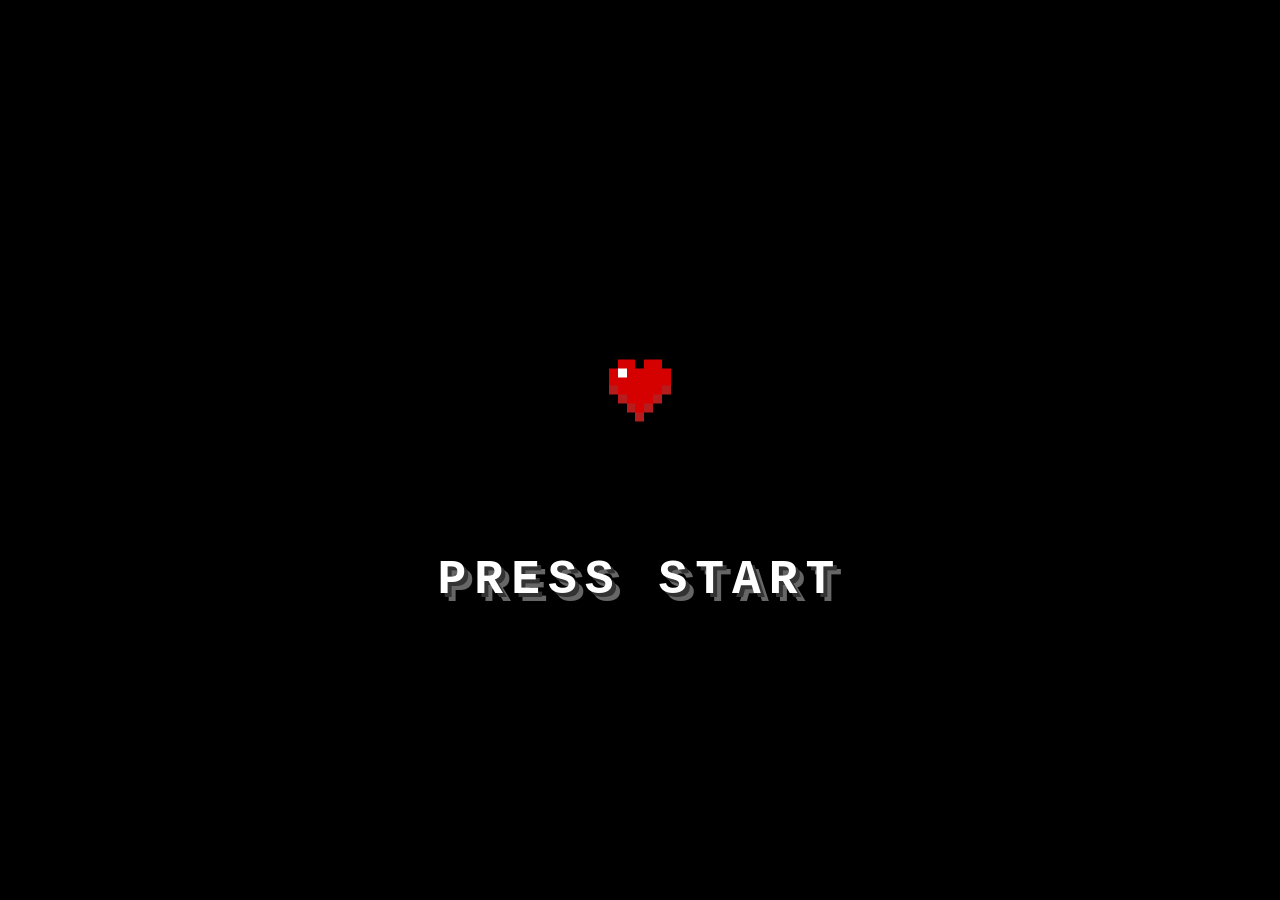
<file: Index.html>
<!DOCTYPE html>
<html lang="en">
<head>
    <meta charset="UTF-8">
    <meta name="viewport" content="width=device-width, initial-scale=1.0">
    <title>PRESS START</title>
    <style>
        * {
            margin: 0;
            padding: 0;
            box-sizing: border-box;
        }

        body {
            width: 100vw;
            height: 100vh;
            background-color: #000000;
            display: flex;
            flex-direction: column;
            justify-content: center;
            align-items: center;
            overflow: hidden;
            cursor: pointer;
            font-family: 'Courier New', monospace;
        }

        .heart-container {
            position: relative;
            width: 200px;
            height: 200px;
            aspect-ratio: 1 / 1;
            margin-bottom: 60px;
            display: flex;
            justify-content: center;
            align-items: center;
        }

        .press-start {
            color: #ffffff;
            font-size: 48px;
            font-weight: bold;
            text-transform: uppercase;
            letter-spacing: 8px;
            text-shadow: 
                4px 4px 0px #333333,
                8px 8px 0px #666666;
            animation: blink 1.5s infinite;
            image-rendering: pixelated;
            image-rendering: -moz-crisp-edges;
            image-rendering: crisp-edges;
        }

        @keyframes blink {
            0%, 50% {
                opacity: 1;
            }
            51%, 100% {
                opacity: 0.3;
            }
        }

        /* Pixelated effect for retro look */
        .press-start {
            image-rendering: pixelated;
            image-rendering: -moz-crisp-edges;
            image-rendering: crisp-edges;
        }

        /* Floating heart item animation with 3D rotation */
        .heart-wrapper {
            position: absolute;
            top: 50%;
            left: 50%;
            transform: translate(-50%, -50%);
            transform-style: preserve-3d;
            perspective: 1000px;
            animation: floatVertical 3s ease-in-out infinite;
            will-change: transform;
        }

        #heart {
            position: relative;
            transform-origin: center center;
            width: 80px;
            height: 80px;
            aspect-ratio: 1 / 1;
            object-fit: contain;
            image-rendering: pixelated;
            image-rendering: -moz-crisp-edges;
            image-rendering: crisp-edges;
            backface-visibility: hidden;
            transform-style: preserve-3d;
            animation: rotateY3D 3s linear infinite;
            will-change: transform;
        }

        @keyframes floatVertical {
            0%, 100% {
                transform: translate(-50%, -50%) translateY(0px);
            }
            50% {
                transform: translate(-50%, -50%) translateY(-15px);
            }
        }

        @keyframes rotateY3D {
            0% {
                transform: rotateY(0deg);
            }
            100% {
                transform: rotateY(360deg);
            }
        }
    </style>
</head>
<body>
    <div class="heart-container">
        <div class="heart-wrapper">
            <img id="heart" src="assets/photos/heart.png" alt="heart">
        </div>
    </div>
    <div class="press-start">PRESS START</div>

    <script>
        document.addEventListener('click', function() {
            window.location.href = 'map.html';
        });

        // Also support keyboard Enter/Space for accessibility
        document.addEventListener('keydown', function(e) {
            if (e.key === 'Enter' || e.key === ' ') {
                window.location.href = 'map.html';
            }
        });
    </script>
</body>
</html>
</file>
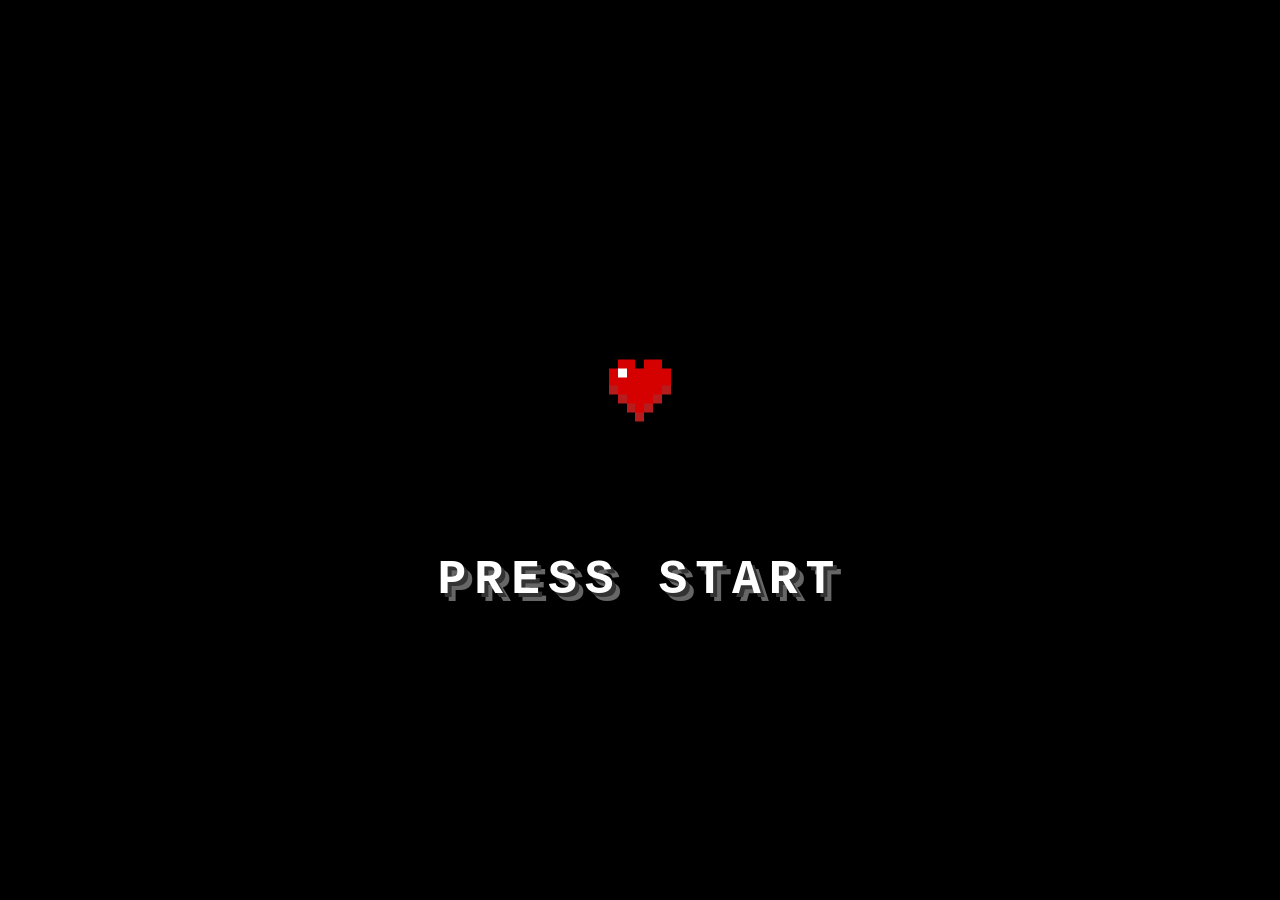
<file: index.html>
<!DOCTYPE html>
<html lang="en">
<head>
    <meta charset="UTF-8">
    <meta name="viewport" content="width=device-width, initial-scale=1.0">
    <title>PRESS START</title>
    <style>
        * {
            margin: 0;
            padding: 0;
            box-sizing: border-box;
        }

        body {
            width: 100vw;
            height: 100vh;
            background-color: #000000;
            display: flex;
            flex-direction: column;
            justify-content: center;
            align-items: center;
            overflow: hidden;
            cursor: pointer;
            font-family: 'Courier New', monospace;
        }

        .heart-container {
            position: relative;
            width: 200px;
            height: 200px;
            aspect-ratio: 1 / 1;
            margin-bottom: 60px;
            display: flex;
            justify-content: center;
            align-items: center;
        }

        .press-start {
            color: #ffffff;
            font-size: 48px;
            font-weight: bold;
            text-transform: uppercase;
            letter-spacing: 8px;
            text-shadow: 
                4px 4px 0px #333333,
                8px 8px 0px #666666;
            animation: blink 1.5s infinite;
            image-rendering: pixelated;
            image-rendering: -moz-crisp-edges;
            image-rendering: crisp-edges;
        }

        @keyframes blink {
            0%, 50% {
                opacity: 1;
            }
            51%, 100% {
                opacity: 0.3;
            }
        }

        /* Pixelated effect for retro look */
        .press-start {
            image-rendering: pixelated;
            image-rendering: -moz-crisp-edges;
            image-rendering: crisp-edges;
        }

        /* Floating heart item animation with 3D rotation */
        .heart-wrapper {
            position: absolute;
            top: 50%;
            left: 50%;
            transform: translate(-50%, -50%);
            transform-style: preserve-3d;
            perspective: 1000px;
            animation: floatVertical 3s ease-in-out infinite;
            will-change: transform;
        }

        #heart {
            position: relative;
            transform-origin: center center;
            width: 80px;
            height: 80px;
            aspect-ratio: 1 / 1;
            object-fit: contain;
            image-rendering: pixelated;
            image-rendering: -moz-crisp-edges;
            image-rendering: crisp-edges;
            backface-visibility: hidden;
            transform-style: preserve-3d;
            animation: rotateY3D 3s linear infinite;
            will-change: transform;
        }

        @keyframes floatVertical {
            0%, 100% {
                transform: translate(-50%, -50%) translateY(0px);
            }
            50% {
                transform: translate(-50%, -50%) translateY(-15px);
            }
        }

        @keyframes rotateY3D {
            0% {
                transform: rotateY(0deg);
            }
            100% {
                transform: rotateY(360deg);
            }
        }
    </style>
</head>
<body>
    <div class="heart-container">
        <div class="heart-wrapper">
            <img id="heart" src="assets/photos/heart.png" alt="heart">
        </div>
    </div>
    <div class="press-start">PRESS START</div>

    <script>
        document.addEventListener('click', function() {
            window.location.href = 'map.html';
        });

        // Also support keyboard Enter/Space for accessibility
        document.addEventListener('keydown', function(e) {
            if (e.key === 'Enter' || e.key === ' ') {
                window.location.href = 'map.html';
            }
        });
    </script>
</body>
</html>
</file>
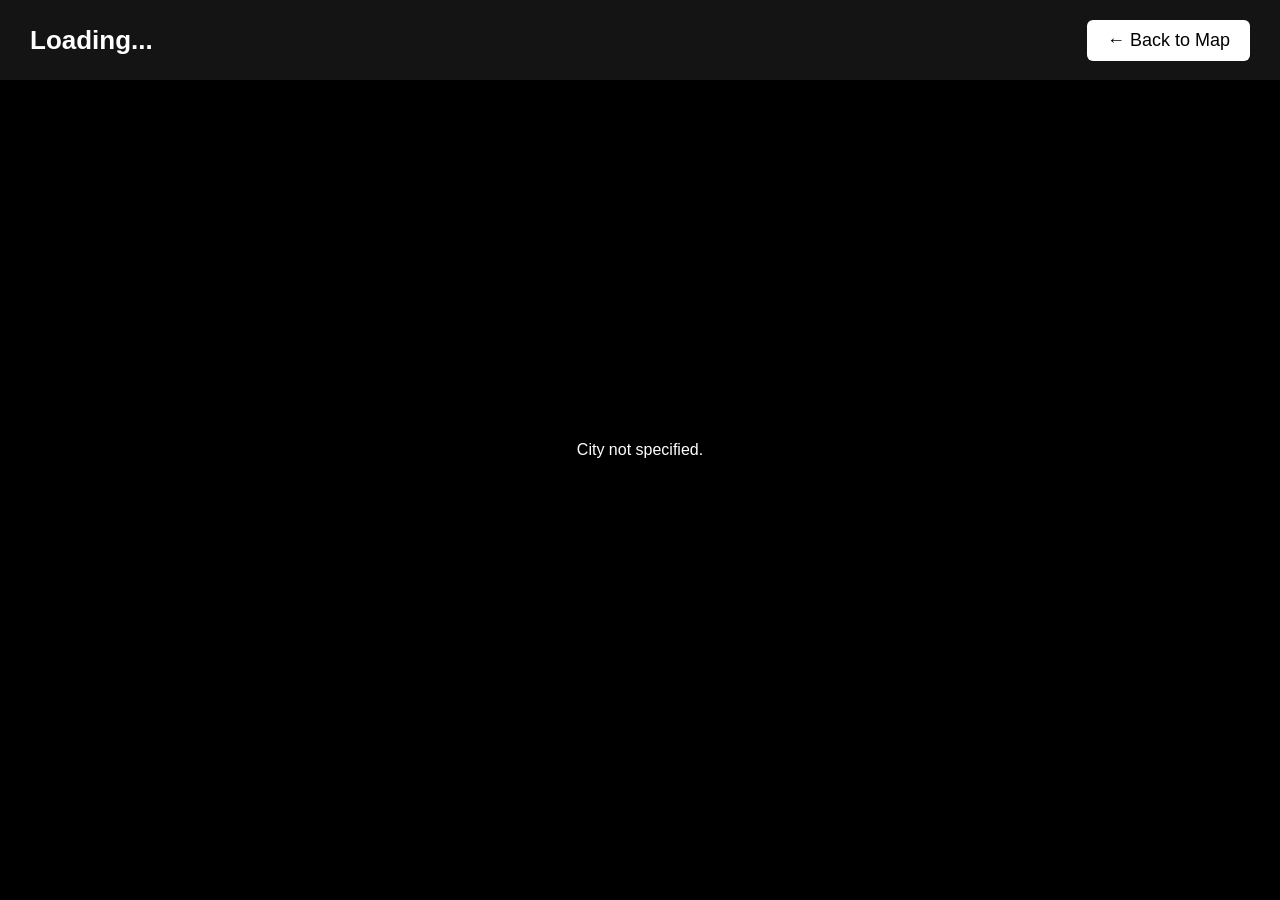
<file: book.html>
<!DOCTYPE html>
<html lang="pt-BR">
<head>
    <meta charset="UTF-8" />
    <title>Love Book</title>
    <link rel="stylesheet" href="style.css" />
</head>
<body>

<div class="header">
    <div class="city-name" id="cityName">Loading...</div>
    <button class="back-button" onclick="goToMap()">← Back to Map</button>
</div>

<div class="book-container" id="bookContainer">
    <div class="loading">Loading memories...</div>
</div>

<div class="navigation" id="navigation" style="display:none;">
    <button class="nav-button" id="prevButton" onclick="previousPage()">← Previous</button>
    <div class="page-indicator" id="pageIndicator">1 / 1</div>
    <button class="nav-button" id="nextButton" onclick="nextPage()">Next →</button>
</div>

<script src="script.js"></script>

<script>
let currentPage = 0;
let pages = [];
let mediaFiles = [];

const loveQuotes = [
    "Say you'll never ever leave from beside me.",
    "'Cause I want ya, and I need ya",
    "Distance means nothing when someone means everything.",
    "In your smile, I see something more beautiful than the stars.",
    "You are my today and all of my tomorrows."
];

function getCityFromURL() {
    const params = new URLSearchParams(window.location.search);
    return params.get("city");
}

function loadMediaFiles(cityName) {
    return new Promise((resolve) => {
        const extensions = ["jpg","jpeg","png","webp","mp4","webm"];
        const files = [];
        let index = 1;

        function tryFile() {
            let extIndex = 0;
            let found = false;

            function tryExt() {
                if (extIndex >= extensions.length) {
                    if (!found) resolve(files);
                    return;
                }

                const ext = extensions[extIndex];
                const path = `assets/photos/${cityName}/${index}.${ext}`;
                const type = detectMediaType(path);

                const tester = type === "video"
                    ? document.createElement("video")
                    : document.createElement("img");

                tester.src = path;

                tester.onload = () => {
                    files.push({ path });
                    index++;
                    found = true;
                    tryFile();
                };

                tester.onloadeddata = () => {
                    files.push({ path });
                    index++;
                    found = true;
                    tryFile();
                };

                tester.onerror = () => {
                    extIndex++;
                    tryExt();
                };
            }

            tryExt();
        }

        tryFile();
    });
}

function createPage(mediaFile, quote, index) {
    const page = document.createElement("div");
    page.className = "book-page";
    if (index === 0) page.classList.add("active");

    const left = document.createElement("div");
    left.className = "page-left";

    const mediaContainer = document.createElement("div");
    mediaContainer.className = "media-container";

    const blurBg = document.createElement("div");
    blurBg.className = "blur-bg";
    mediaContainer.appendChild(blurBg);

    const mediaElement = renderMedia(mediaContainer, mediaFile.path);

    left.appendChild(mediaContainer);

    const right = document.createElement("div");
    right.className = "page-right";

    const quoteDiv = document.createElement("div");
    quoteDiv.className = "love-quote";
    quoteDiv.textContent = quote;

    right.appendChild(quoteDiv);

    page.appendChild(left);
    page.appendChild(right);

    return page;
}

function refreshPageMedia(pageIndex) {
    const page = pages[pageIndex];
    if (!page) return;

    const mediaContainer = page.querySelector(".media-container");
    const media = mediaContainer.querySelector("img, video");
    const blurBg = mediaContainer.querySelector(".blur-bg");

    if (!media || !blurBg) return;

    blurBg.style.backgroundImage = `url(${media.src})`;
}

async function initBook() {
    const cityName = getCityFromURL();

    if (!cityName) {
        document.getElementById("bookContainer").innerHTML =
            "<div class='error'>City not specified.</div>";
        return;
    }

    document.getElementById("cityName").textContent = cityName.toUpperCase();
    mediaFiles = await loadMediaFiles(cityName);

    if (mediaFiles.length === 0) {
        document.getElementById("bookContainer").innerHTML =
            `<div class="error">No photos found for ${cityName}</div>`;
        return;
    }

    const container = document.getElementById("bookContainer");
    container.innerHTML = "";

    pages = mediaFiles.map((file, index) => {
        const quote = loveQuotes[index % loveQuotes.length];
        const page = createPage(file, quote, index);
        container.appendChild(page);
        return page;
    });

    document.getElementById("navigation").style.display = "flex";
    updateNavigation();
    refreshPageMedia(0);
}

function updateNavigation() {
    document.getElementById("prevButton").disabled = currentPage === 0;
    document.getElementById("nextButton").disabled = currentPage === pages.length - 1;
    document.getElementById("pageIndicator").textContent =
        `${currentPage + 1} / ${pages.length}`;
}

function nextPage() {
    if (currentPage < pages.length - 1) {
        pages[currentPage].classList.remove("active");
        currentPage++;
        pages[currentPage].classList.add("active");
        refreshPageMedia(currentPage);
        updateNavigation();
    }
}

function previousPage() {
    if (currentPage > 0) {
        pages[currentPage].classList.remove("active");
        currentPage--;
        pages[currentPage].classList.add("active");
        refreshPageMedia(currentPage);
        updateNavigation();
    }
}

function goToMap() {
    window.location.href = "map.html";
}

window.addEventListener("load", initBook);
</script>

</body>
</html>
</file>
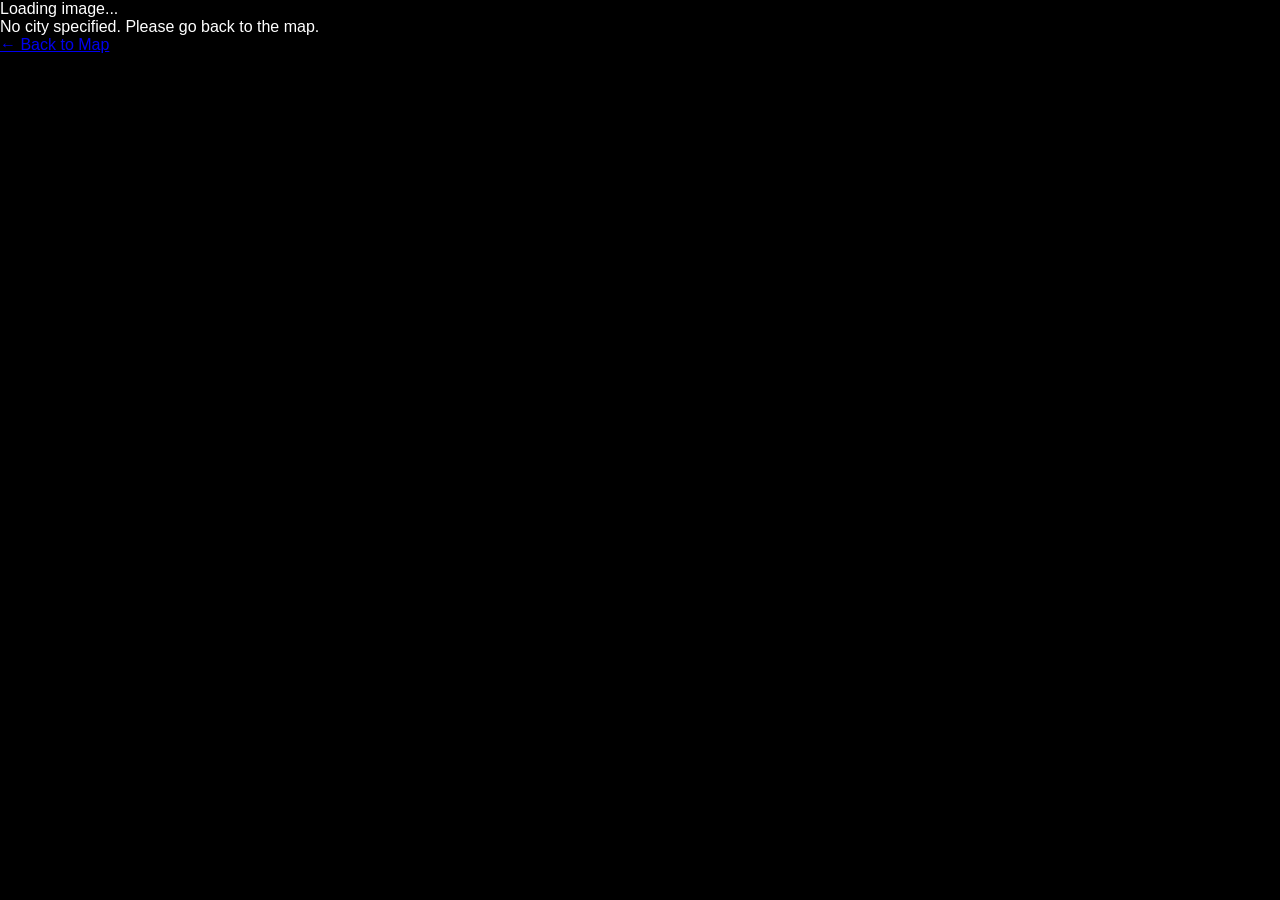
<file: chapter.html>
<!DOCTYPE html>
<html lang="en">
<head>
    <meta charset="UTF-8">
    <meta name="viewport" content="width=device-width, initial-scale=1.0">
    <title>Chapter — Love Story</title>
    <link rel="stylesheet" href="style.css">
</head>
<body class="chapter-page">
    <main class="chapter-book" role="main">
        <!-- LEFT SIDE: Image panel -->
        <aside class="chapter-book__left" aria-label="Chapter image">
            <div class="chapter-book__image-wrap" id="imageContainer">
                <!-- Image will be loaded dynamically -->
                <div class="chapter-book__image-placeholder">Loading image...</div>
            </div>
        </aside>

        <!-- RIGHT SIDE: Text / message panel -->
        <section class="chapter-book__right" aria-label="Chapter message">
            <div class="chapter-book__text" id="textContainer">
                <!-- Text will be loaded dynamically -->
                Loading message...
            </div>
        </section>
    </main>

    <div class="chapter-actions">
        <a href="map.html" class="chapter-btn-back">← Back to Map</a>
    </div>

    <script>
        // Get city from URL params
        function getCityFromURL() {
            const params = new URLSearchParams(window.location.search);
            return params.get('city') || '';
        }

        // Love messages for each city
        const cityMessages = {
            'campinas': 'Every moment with you in Campinas is a treasure. The streets we walked, the memories we made—each one is etched in my heart forever.',
            'caragua': 'Caraguá holds a special place in our story. The ocean waves remind me of how deep my love for you runs, endless and powerful.',
            'jacarei': 'In Jacareí, time seemed to stand still when I was with you. Every second felt like a lifetime of happiness.',
            'sjc': 'São José dos Campos—where our paths crossed and our hearts connected. This city will always remind me of you.',
        };

        // Find image file for city
        async function findCityImage(cityName) {
            const city = cityName.toLowerCase();
            const extensions = ['jpg', 'jpeg', 'png', 'gif', 'webp'];
            
            // Try patterns: "city (1).jpg", "city (2).jpg", etc.
            for (let i = 1; i <= 10; i++) {
                for (const ext of extensions) {
                    const filename = `${city} (${i}).${ext}`;
                    const filepath = `assets/photos/${filename}`;
                    
                    try {
                        const response = await fetch(filepath, { method: 'HEAD' });
                        if (response.ok) {
                            return filepath;
                        }
                    } catch (e) {
                        // File doesn't exist, continue
                    }
                }
            }

            // Try without number: "city.jpg"
            for (const ext of extensions) {
                const filename = `${city}.${ext}`;
                const filepath = `assets/photos/${filename}`;
                try {
                    const response = await fetch(filepath, { method: 'HEAD' });
                    if (response.ok) {
                        return filepath;
                    }
                } catch (e) {
                    // File doesn't exist, continue
                }
            }

            return null;
        }

        // Load image
        function loadImage(imagePath, container) {
            if (!imagePath) {
                container.innerHTML = '<div class="chapter-book__image-placeholder">No image available</div>';
                return;
            }

            const img = document.createElement('img');
            img.src = imagePath;
            img.alt = 'Chapter image';
            img.onload = function() {
                container.innerHTML = '';
                container.appendChild(img);
            };
            img.onerror = function() {
                container.innerHTML = '<div class="chapter-book__image-placeholder">Image not found</div>';
            };
        }

        // Initialize chapter page
        async function initChapter() {
            const cityName = getCityFromURL();
            
            if (!cityName) {
                document.getElementById('textContainer').textContent = 'No city specified. Please go back to the map.';
                return;
            }

            // Load image
            const imagePath = await findCityImage(cityName);
            const imageContainer = document.getElementById('imageContainer');
            loadImage(imagePath, imageContainer);

            // Load text
            const textContainer = document.getElementById('textContainer');
            const message = cityMessages[cityName.toLowerCase()] || 
                `This is a special place in our story. Every moment here reminds me of you and the beautiful memories we've created together.`;
            textContainer.textContent = message;
        }

        // Initialize on load
        window.addEventListener('load', initChapter);
    </script>
</body>
</html>
</file>
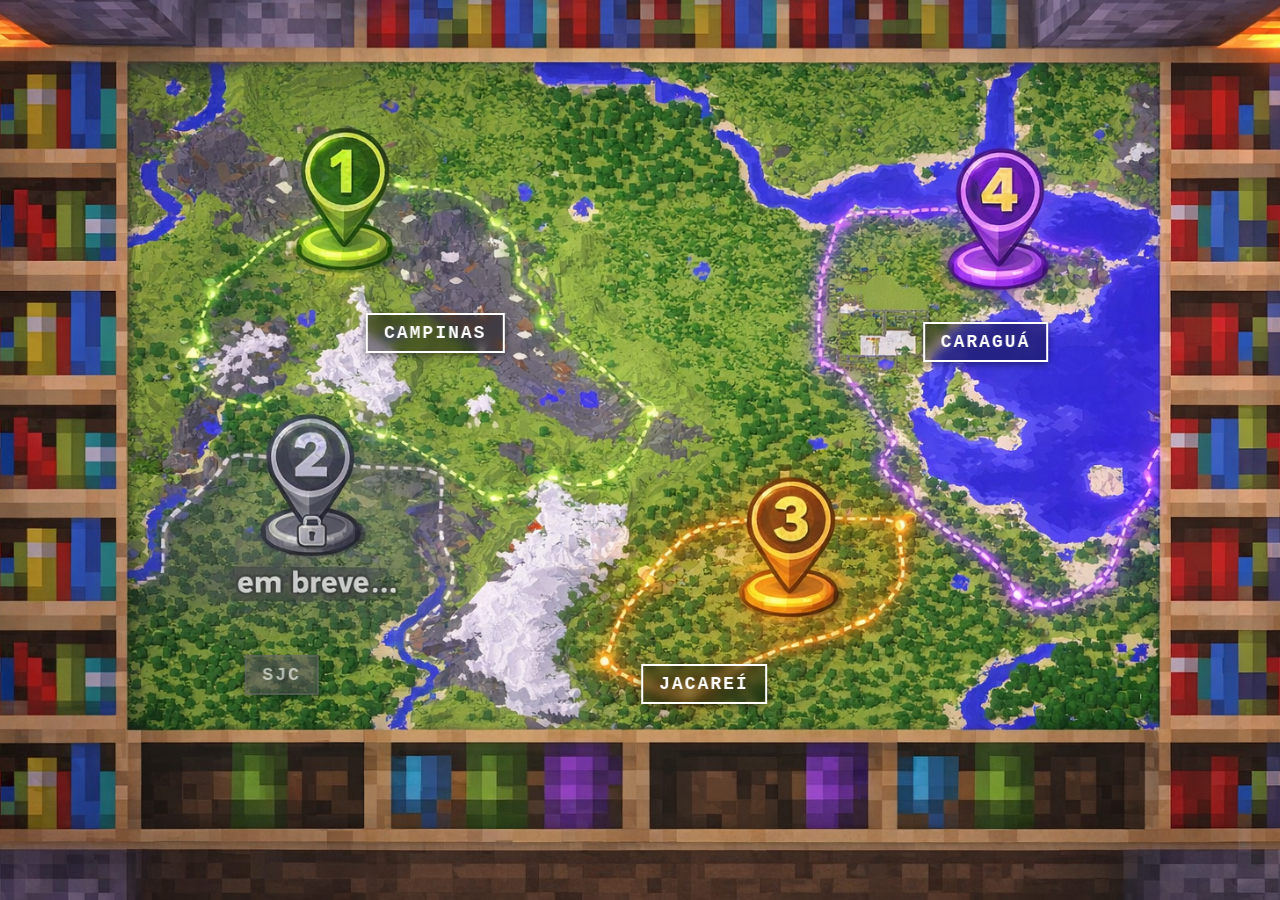
<file: map.html>
<!DOCTYPE html>
<html lang="en">
<head>
    <meta charset="UTF-8">
    <meta name="viewport" content="width=device-width, initial-scale=1.0">
    <title>Map</title>
    <style>
        * {
            margin: 0;
            padding: 0;
            box-sizing: border-box;
        }

        body {
            width: 100vw;
            height: 100vh;
            background-color: #000000;
            overflow: hidden;
            font-family: 'Courier New', monospace;
            position: relative;
        }

        .map-container {
            width: 100%;
            height: 100%;
            position: relative;
            background-image: url('assets/map/minecraft_map.png');
            background-size: cover;
            background-position: center;
            background-repeat: no-repeat;
        }

        .city-marker {
            position: absolute;
            padding: 8px 16px;
            border: 2px solid #ffffff;
            background-color: rgba(0, 0, 0, 0.4);
            backdrop-filter: blur(4px);
            -webkit-backdrop-filter: blur(4px);
            cursor: pointer;
            transition: all 0.3s ease;
            display: flex;
            align-items: center;
            justify-content: center;
            font-size: 18px;
            font-weight: bold;
            color: #ffffff;
            text-transform: uppercase;
            letter-spacing: 2px;
            white-space: nowrap;
            transform: translate(-50%, -50%);
            box-shadow: 0 2px 8px rgba(0, 0, 0, 0.5);
        }

        .city-marker:hover {
            background-color: rgba(255, 255, 255, 0.2);
            transform: translate(-50%, -50%) scale(1.1);
            box-shadow: 
                0 0 20px rgba(255, 255, 255, 0.8),
                0 2px 8px rgba(0, 0, 0, 0.5);
        }

        .city-marker:active {
            transform: translate(-50%, -50%) scale(1.05);
        }

        .city-marker.locked {
            opacity: 0.6;
            filter: grayscale(100%);
            background-color: rgba(64, 64, 64, 0.4);
            border-color: #666666;
            cursor: not-allowed;
        }

        .city-marker.locked:hover {
            background-color: rgba(64, 64, 64, 0.4);
            border-color: #666666;
            transform: translate(-50%, -50%) scale(1.1);
            box-shadow: 
                0 0 20px rgba(255, 255, 255, 0.8),
                0 2px 8px rgba(0, 0, 0, 0.5);
        }

        /* Position the city markers */
        #campinas {
            top: 37%;
            left: 34%;
            transform: translate(-50%, -50%);
        }

        #sjc {
            top: 75%;
            left: 22%;
            transform: translate(-50%, -50%);
            cursor: not-allowed;
        }

        #caragua {
            top: 38%;
            left: 77%;
            transform: translate(-50%, -50%);
        }

        #jacarei {
            top: 76%;
            left: 55%;
            transform: translate(-50%, -50%);
        }
    </style>
</head>
<body>
    <div class="map-container">
        <div id="campinas" class="city-marker" onclick="goToCity('campinas')">
            CAMPINAS
        </div>
        <div id="sjc" class="city-marker locked">
            SJC
        </div>
        <div id="jacarei" class="city-marker" onclick="goToCity('jacarei')">
            JACAREÍ
        </div>
        <div id="caragua" class="city-marker" onclick="goToCity('caragua')">
            CARAGUÁ
        </div>
    </div>

    <script>
        function goToCity(cityName) {
            window.location.href = `book.html?city=${cityName}`;
        }

        // Prevent clicks on SJC
        document.getElementById("sjc").addEventListener("click", function(e) {
            e.preventDefault();
            e.stopPropagation();
        });
    </script>
</body>
</html>
</file>
<file: style.css>
/* ============================
   GLOBAL PAGE STYLE
   ============================ */

   html, body {
    margin: 0;
    padding: 0;
    height: 100%;
    overflow: hidden; /* REMOVE SCROLL */
    font-family: Arial, sans-serif;
    background: #000;
    color: #fff;
}

/* ============================
   HEADER
   ============================ */

.header {
    width: 100%;
    height: 80px;
    padding: 0 30px;
    background: rgba(255,255,255,0.08);
    display: flex;
    justify-content: space-between;
    align-items: center;
    box-sizing: border-box;
}

.city-name {
    font-size: 26px;
    font-weight: bold;
}

.back-button {
    background: #fff;
    color: #000;
    padding: 10px 20px;
    font-size: 18px;
    border: none;
    border-radius: 6px;
    cursor: pointer;
}

.back-button:hover {
    background: #ddd;
}

/* ============================
   BOOK SYSTEM
   ============================ */

.book-container {
    position: relative;
    width: 100%;
    height: calc(100vh - 160px); /* header + nav */
    display: flex;
    justify-content: center;
    align-items: center;
    overflow: hidden;
}

/* ============================
   BOOK PAGE
   ============================ */

.book-page {
    position: absolute;
    inset: 0;

    display: none;
    justify-content: center;
    align-items: center;
    padding: 40px;
    box-sizing: border-box;
}

.book-page.active {
    display: flex;
}

/* ============================
   PAGE STRUCTURE
   ============================ */

.page-left,
.page-right {
    width: 50%;
    height: 100%;
    display: flex;
    justify-content: center;
    align-items: center;
}

/* ============================
   MEDIA AREA
   ============================ */

.media-container {
    width: 90%;
    height: 90%;
    background: rgba(255,255,255,0.05);
    border: 2px solid #fff;
    border-radius: 12px;
    display: flex;
    justify-content: center;
    align-items: center;
    overflow: hidden;
}

/* 🔥 ESSA PARTE RESOLVE O SCROLL */
.media-container img,
.media-container video {
    max-width: 100%;
    max-height: 100%;
    object-fit: contain; /* NÃO CORTA */
    border-radius: 10px;
}

/* ============================
   TEXT SIDE
   ============================ */

.love-quote {
    font-size: 32px;
    font-style: italic;
    text-align: center;
    max-width: 80%;
    line-height: 1.4;
}

/* ============================
   NAVIGATION
   ============================ */

.navigation {
    height: 80px;
    display: flex;
    justify-content: center;
    align-items: center;
    gap: 30px;
}

.nav-button {
    padding: 12px 26px;
    font-size: 20px;
    background: #fff;
    color: #000;
    border: none;
    border-radius: 6px;
    cursor: pointer;
}

.nav-button:disabled {
    opacity: 0.4;
    cursor: not-allowed;
}

.page-indicator {
    font-size: 22px;
    font-weight: bold;
}
</file>
